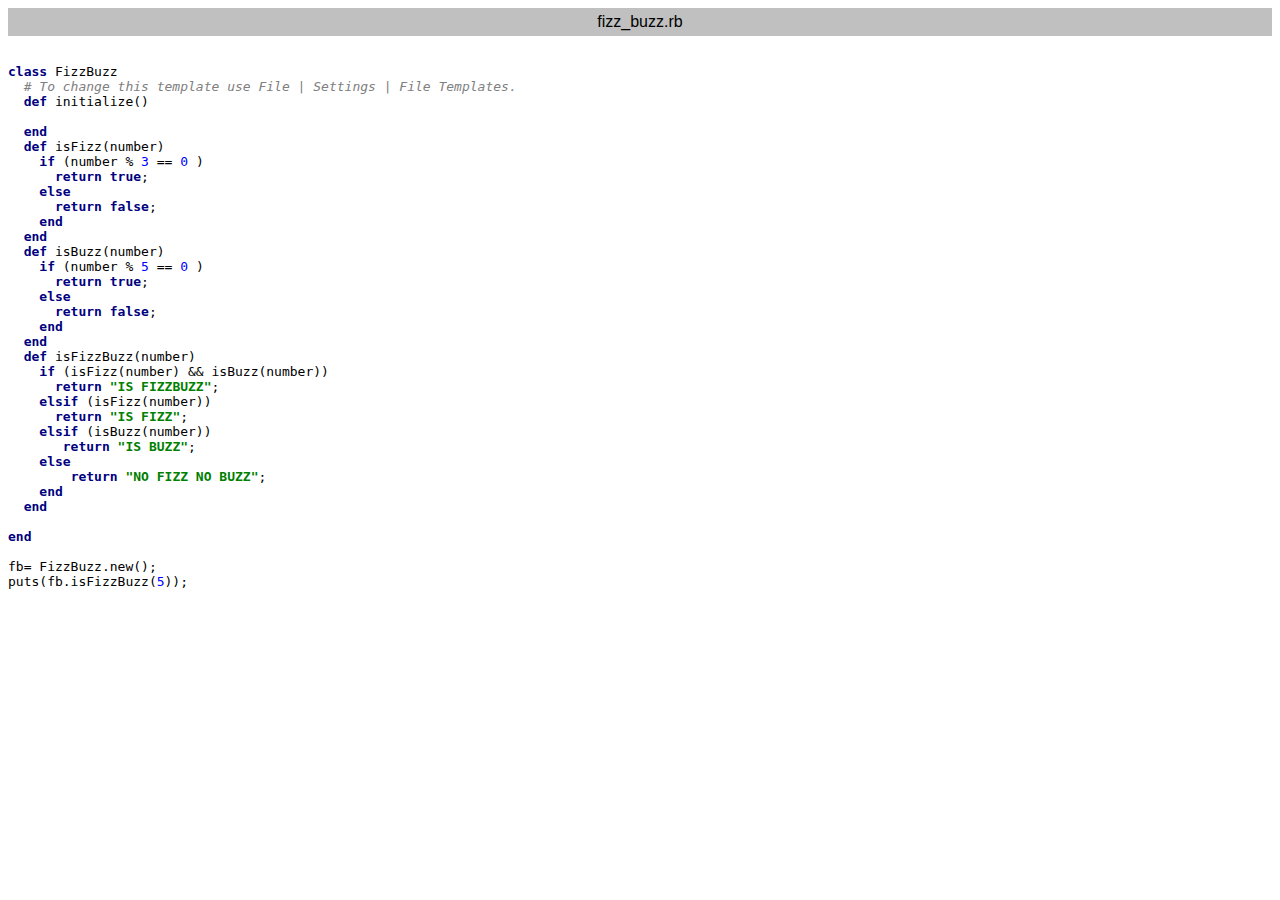
<file: FizzBuzz/Ruby/fizz_buzz.rb.html>
<html>
<head>
<title>fizz_buzz.rb</title>
<meta http-equiv="Content-Type" content="text/html; charset=utf-8">
<style type="text/css">
.ln { color: rgb(0,0,0); font-weight: normal; font-style: normal; }
.s0 { color: rgb(0,0,128); font-weight: bold; }
.s1 { }
.s2 { color: rgb(128,128,128); font-style: italic; }
.s3 { color: rgb(0,0,255); }
.s4 { color: rgb(0,128,0); font-weight: bold; }
</style>
</head>
<BODY BGCOLOR="#ffffff">
<TABLE CELLSPACING=0 CELLPADDING=5 COLS=1 WIDTH="100%" BGCOLOR="#C0C0C0" >
<TR><TD><CENTER>
<FONT FACE="Arial, Helvetica" COLOR="#000000">
fizz_buzz.rb</FONT>
</center></TD></TR></TABLE>
<pre>

<span class="s0">class </span><span class="s1">FizzBuzz 
  </span><span class="s2"># To change this template use File | Settings | File Templates.</span><span class="s1"> 
  </span><span class="s0">def </span><span class="s1">initialize() 
 
  </span><span class="s0">end</span><span class="s1"> 
  </span><span class="s0">def </span><span class="s1">isFizz(number) 
    </span><span class="s0">if </span><span class="s1">(number % </span><span class="s3">3 </span><span class="s1">== </span><span class="s3">0 </span><span class="s1">) 
      </span><span class="s0">return true</span><span class="s1">; 
    </span><span class="s0">else</span><span class="s1"> 
      </span><span class="s0">return false</span><span class="s1">; 
    </span><span class="s0">end</span><span class="s1"> 
  </span><span class="s0">end</span><span class="s1"> 
  </span><span class="s0">def </span><span class="s1">isBuzz(number) 
    </span><span class="s0">if </span><span class="s1">(number % </span><span class="s3">5 </span><span class="s1">== </span><span class="s3">0 </span><span class="s1">) 
      </span><span class="s0">return true</span><span class="s1">; 
    </span><span class="s0">else</span><span class="s1"> 
      </span><span class="s0">return false</span><span class="s1">; 
    </span><span class="s0">end</span><span class="s1"> 
  </span><span class="s0">end</span><span class="s1"> 
  </span><span class="s0">def </span><span class="s1">isFizzBuzz(number) 
    </span><span class="s0">if </span><span class="s1">(isFizz(number) &amp;&amp; isBuzz(number)) 
      </span><span class="s0">return </span><span class="s4">&quot;IS FIZZBUZZ&quot;</span><span class="s1">; 
    </span><span class="s0">elsif </span><span class="s1">(isFizz(number)) 
      </span><span class="s0">return </span><span class="s4">&quot;IS FIZZ&quot;</span><span class="s1">; 
    </span><span class="s0">elsif </span><span class="s1">(isBuzz(number)) 
       </span><span class="s0">return </span><span class="s4">&quot;IS BUZZ&quot;</span><span class="s1">; 
    </span><span class="s0">else</span><span class="s1"> 
        </span><span class="s0">return </span><span class="s4">&quot;NO FIZZ NO BUZZ&quot;</span><span class="s1">; 
    </span><span class="s0">end</span><span class="s1"> 
  </span><span class="s0">end</span><span class="s1"> 
 
</span><span class="s0">end</span><span class="s1"> 
 
fb= FizzBuzz.new(); 
puts(fb.isFizzBuzz(</span><span class="s3">5</span><span class="s1">)); 
</span></pre>
</body>
</html>
</file>
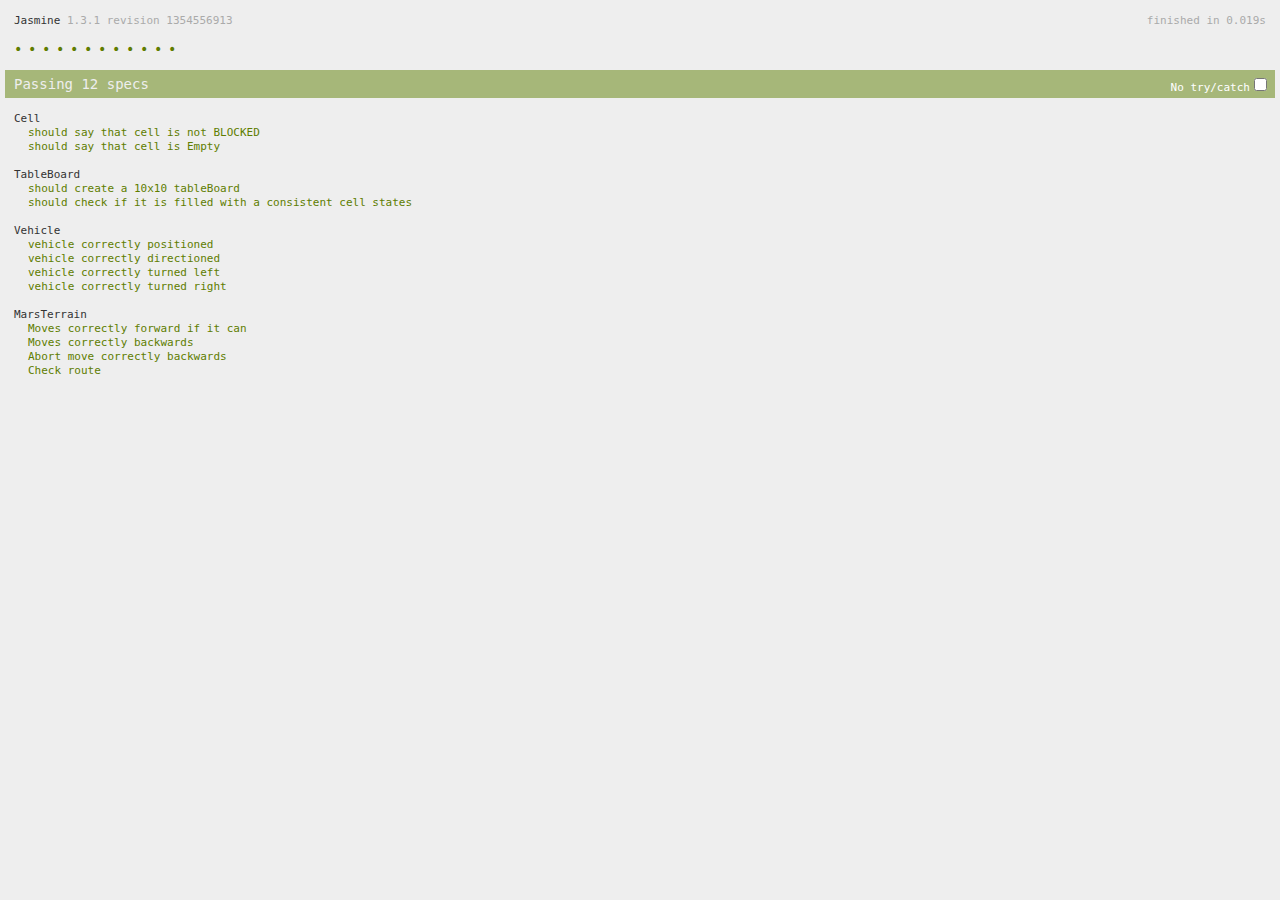
<file: MarsRover/JavaScript(TDD)/SpecRunner.html>
<!DOCTYPE html>
<html>
<head>
    <meta charset="utf-8"/>
    <title>Jasmine Spec Runner</title>

    <link rel="shortcut icon" type="image/png" href="lib/jasmine-1.3.1/jasmine_favicon.png">
    <link rel="stylesheet" type="text/css" href="lib/jasmine-1.3.1/jasmine.css">
    <script type="text/javascript" src="lib/jasmine-1.3.1/jasmine.js"></script>
    <script type="text/javascript" src="lib/jasmine-1.3.1/jasmine-html.js"></script>

    <!-- include source files here... -->
    <script type="text/javascript" src="src/Cell.js"></script>
    <script type="text/javascript" src="src/Tableboard.js"></script>
    <script type="text/javascript" src="src/Vehicle.js"></script>
    <script type="text/javascript" src="src/Position.js"></script>
    <script type="text/javascript" src="src/MarsTerrain.js"></script>

    <!-- include spec files here... -->
    <script type="text/javascript" src="spec/SpecCell.js"></script>
    <script type="text/javascript" src="spec/SpecTableboard.js"></script>
    <script type="text/javascript" src="spec/SpecVehicle.js"></script>
    <script type="text/javascript" src="spec/SpecMarsTerrain.js"></script>

    <script type="text/javascript">
        (function() {
            var jasmineEnv = jasmine.getEnv();
            jasmineEnv.updateInterval = 1000;

            var htmlReporter = new jasmine.HtmlReporter();

            jasmineEnv.addReporter(htmlReporter);

            jasmineEnv.specFilter = function(spec) {
                return htmlReporter.specFilter(spec);
            };

            var currentWindowOnload = window.onload;

            window.onload = function() {
                if (currentWindowOnload) {
                    currentWindowOnload();
                }
                execJasmine();
            };

            function execJasmine() {
                jasmineEnv.execute();
            }

        })();
    </script>

</head>

<body>
</body>
</html>
</file>
<file: MarsRover/JavaScript(TDD)/lib/jasmine-1.3.1/jasmine.css>
body { background-color: #eeeeee; padding: 0; margin: 5px; overflow-y: scroll; }

#HTMLReporter { font-size: 11px; font-family: Monaco, "Lucida Console", monospace; line-height: 14px; color: #333333; }
#HTMLReporter a { text-decoration: none; }
#HTMLReporter a:hover { text-decoration: underline; }
#HTMLReporter p, #HTMLReporter h1, #HTMLReporter h2, #HTMLReporter h3, #HTMLReporter h4, #HTMLReporter h5, #HTMLReporter h6 { margin: 0; line-height: 14px; }
#HTMLReporter .banner, #HTMLReporter .symbolSummary, #HTMLReporter .summary, #HTMLReporter .resultMessage, #HTMLReporter .specDetail .description, #HTMLReporter .alert .bar, #HTMLReporter .stackTrace { padding-left: 9px; padding-right: 9px; }
#HTMLReporter #jasmine_content { position: fixed; right: 100%; }
#HTMLReporter .version { color: #aaaaaa; }
#HTMLReporter .banner { margin-top: 14px; }
#HTMLReporter .duration { color: #aaaaaa; float: right; }
#HTMLReporter .symbolSummary { overflow: hidden; *zoom: 1; margin: 14px 0; }
#HTMLReporter .symbolSummary li { display: block; float: left; height: 7px; width: 14px; margin-bottom: 7px; font-size: 16px; }
#HTMLReporter .symbolSummary li.passed { font-size: 14px; }
#HTMLReporter .symbolSummary li.passed:before { color: #5e7d00; content: "\02022"; }
#HTMLReporter .symbolSummary li.failed { line-height: 9px; }
#HTMLReporter .symbolSummary li.failed:before { color: #b03911; content: "x"; font-weight: bold; margin-left: -1px; }
#HTMLReporter .symbolSummary li.skipped { font-size: 14px; }
#HTMLReporter .symbolSummary li.skipped:before { color: #bababa; content: "\02022"; }
#HTMLReporter .symbolSummary li.pending { line-height: 11px; }
#HTMLReporter .symbolSummary li.pending:before { color: #aaaaaa; content: "-"; }
#HTMLReporter .exceptions { color: #fff; float: right; margin-top: 5px; margin-right: 5px; }
#HTMLReporter .bar { line-height: 28px; font-size: 14px; display: block; color: #eee; }
#HTMLReporter .runningAlert { background-color: #666666; }
#HTMLReporter .skippedAlert { background-color: #aaaaaa; }
#HTMLReporter .skippedAlert:first-child { background-color: #333333; }
#HTMLReporter .skippedAlert:hover { text-decoration: none; color: white; text-decoration: underline; }
#HTMLReporter .passingAlert { background-color: #a6b779; }
#HTMLReporter .passingAlert:first-child { background-color: #5e7d00; }
#HTMLReporter .failingAlert { background-color: #cf867e; }
#HTMLReporter .failingAlert:first-child { background-color: #b03911; }
#HTMLReporter .results { margin-top: 14px; }
#HTMLReporter #details { display: none; }
#HTMLReporter .resultsMenu, #HTMLReporter .resultsMenu a { background-color: #fff; color: #333333; }
#HTMLReporter.showDetails .summaryMenuItem { font-weight: normal; text-decoration: inherit; }
#HTMLReporter.showDetails .summaryMenuItem:hover { text-decoration: underline; }
#HTMLReporter.showDetails .detailsMenuItem { font-weight: bold; text-decoration: underline; }
#HTMLReporter.showDetails .summary { display: none; }
#HTMLReporter.showDetails #details { display: block; }
#HTMLReporter .summaryMenuItem { font-weight: bold; text-decoration: underline; }
#HTMLReporter .summary { margin-top: 14px; }
#HTMLReporter .summary .suite .suite, #HTMLReporter .summary .specSummary { margin-left: 14px; }
#HTMLReporter .summary .specSummary.passed a { color: #5e7d00; }
#HTMLReporter .summary .specSummary.failed a { color: #b03911; }
#HTMLReporter .description + .suite { margin-top: 0; }
#HTMLReporter .suite { margin-top: 14px; }
#HTMLReporter .suite a { color: #333333; }
#HTMLReporter #details .specDetail { margin-bottom: 28px; }
#HTMLReporter #details .specDetail .description { display: block; color: white; background-color: #b03911; }
#HTMLReporter .resultMessage { padding-top: 14px; color: #333333; }
#HTMLReporter .resultMessage span.result { display: block; }
#HTMLReporter .stackTrace { margin: 5px 0 0 0; max-height: 224px; overflow: auto; line-height: 18px; color: #666666; border: 1px solid #ddd; background: white; white-space: pre; }

#TrivialReporter { padding: 8px 13px; position: absolute; top: 0; bottom: 0; left: 0; right: 0; overflow-y: scroll; background-color: white; font-family: "Helvetica Neue Light", "Lucida Grande", "Calibri", "Arial", sans-serif; /*.resultMessage {*/ /*white-space: pre;*/ /*}*/ }
#TrivialReporter a:visited, #TrivialReporter a { color: #303; }
#TrivialReporter a:hover, #TrivialReporter a:active { color: blue; }
#TrivialReporter .run_spec { float: right; padding-right: 5px; font-size: .8em; text-decoration: none; }
#TrivialReporter .banner { color: #303; background-color: #fef; padding: 5px; }
#TrivialReporter .logo { float: left; font-size: 1.1em; padding-left: 5px; }
#TrivialReporter .logo .version { font-size: .6em; padding-left: 1em; }
#TrivialReporter .runner.running { background-color: yellow; }
#TrivialReporter .options { text-align: right; font-size: .8em; }
#TrivialReporter .suite { border: 1px outset gray; margin: 5px 0; padding-left: 1em; }
#TrivialReporter .suite .suite { margin: 5px; }
#TrivialReporter .suite.passed { background-color: #dfd; }
#TrivialReporter .suite.failed { background-color: #fdd; }
#TrivialReporter .spec { margin: 5px; padding-left: 1em; clear: both; }
#TrivialReporter .spec.failed, #TrivialReporter .spec.passed, #TrivialReporter .spec.skipped { padding-bottom: 5px; border: 1px solid gray; }
#TrivialReporter .spec.failed { background-color: #fbb; border-color: red; }
#TrivialReporter .spec.passed { background-color: #bfb; border-color: green; }
#TrivialReporter .spec.skipped { background-color: #bbb; }
#TrivialReporter .messages { border-left: 1px dashed gray; padding-left: 1em; padding-right: 1em; }
#TrivialReporter .passed { background-color: #cfc; display: none; }
#TrivialReporter .failed { background-color: #fbb; }
#TrivialReporter .skipped { color: #777; background-color: #eee; display: none; }
#TrivialReporter .resultMessage span.result { display: block; line-height: 2em; color: black; }
#TrivialReporter .resultMessage .mismatch { color: black; }
#TrivialReporter .stackTrace { white-space: pre; font-size: .8em; margin-left: 10px; max-height: 5em; overflow: auto; border: 1px inset red; padding: 1em; background: #eef; }
#TrivialReporter .finished-at { padding-left: 1em; font-size: .6em; }
#TrivialReporter.show-passed .passed, #TrivialReporter.show-skipped .skipped { display: block; }
#TrivialReporter #jasmine_content { position: fixed; right: 100%; }
#TrivialReporter .runner { border: 1px solid gray; display: block; margin: 5px 0; padding: 2px 0 2px 10px; }
</file>
